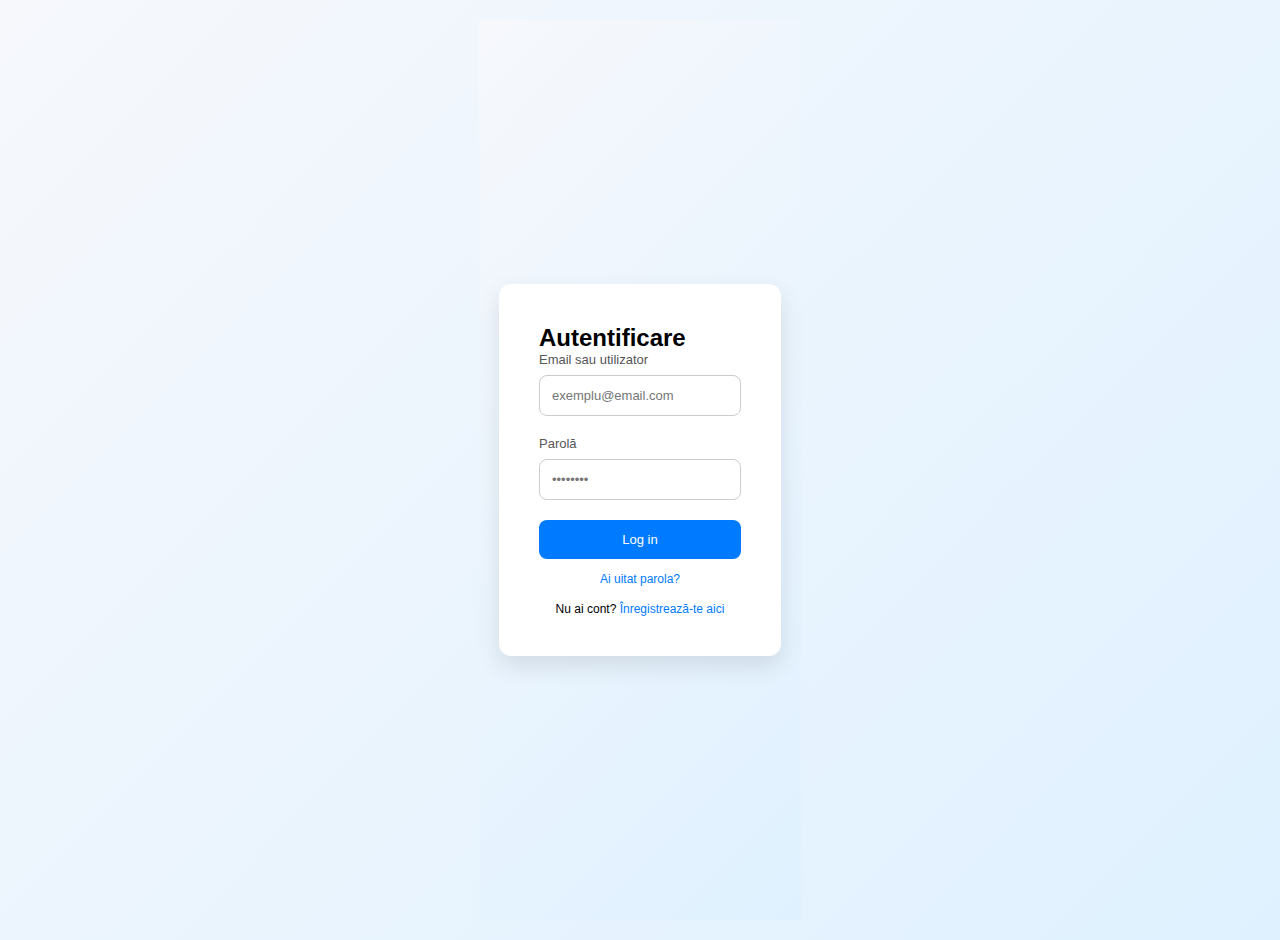
<file: pages/account/index.html>
<!DOCTYPE html>
<html lang="en">
	<head>
		<meta charset="UTF-8" />
		<meta name="viewport" content="width=device-width, initial-scale=1.0" />
		<title>Account</title>
		<link rel="stylesheet" href="/assets/common.css" />
		<link rel="stylesheet" href="./style.css" />
	</head>
	<body>
		<div class="container">
			<div class="js-user-area user-area"></div>
			<div class="js-orders-area"></div>
		</div>
		<script type="module" src="script.js"></script>
	</body>
</html>
</file>
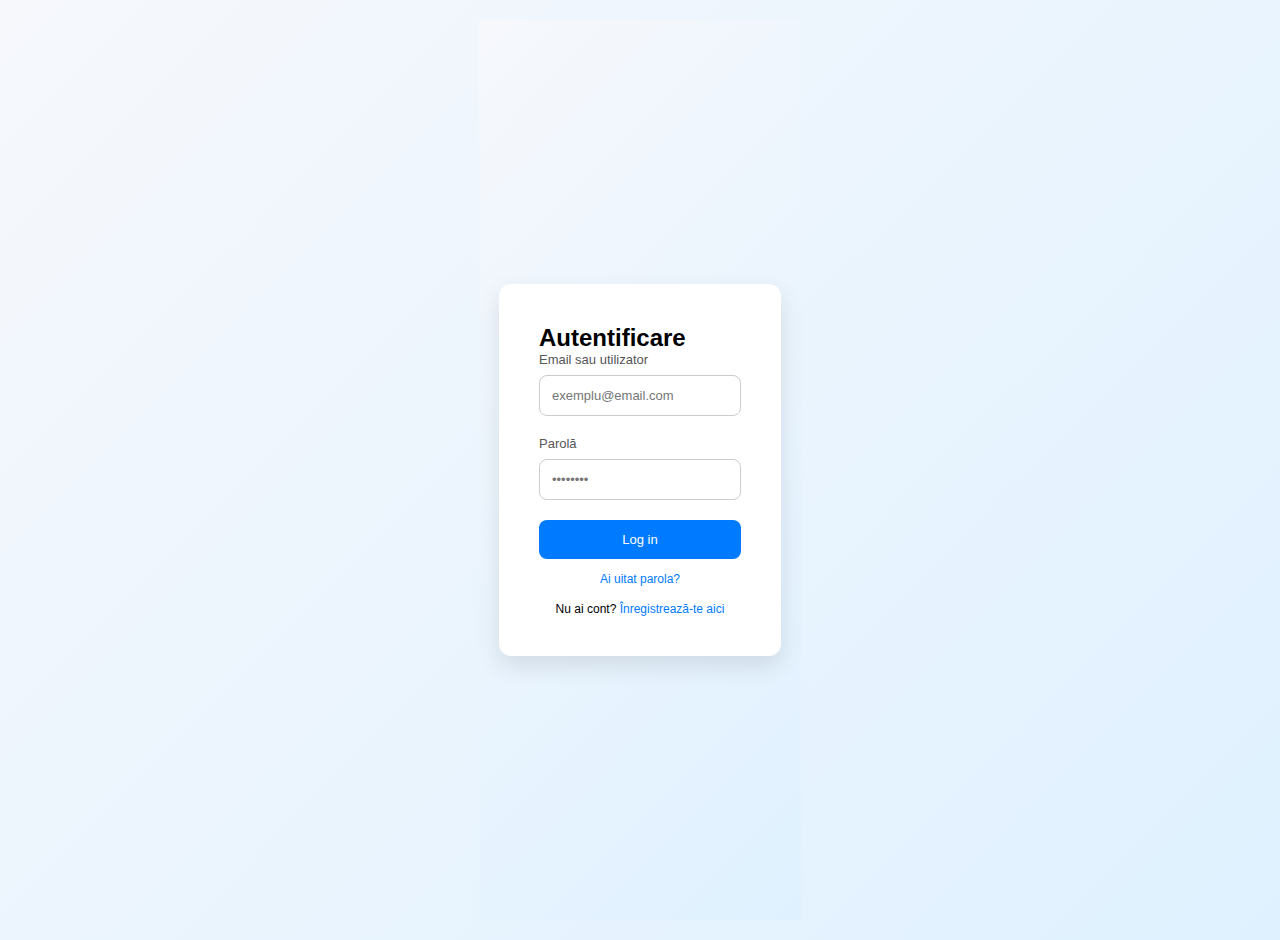
<file: pages/log-in/index.html>
<!DOCTYPE html>
<html lang="en">
	<head>
		<meta charset="UTF-8" />
		<meta name="viewport" content="width=device-width, initial-scale=1.0" />
		<title>LOG-IN</title>
		<link rel="stylesheet" href="./style.css" />
		<link rel="stylesheet" href="./../../style.css" />
		<script type="text/javascript" href="./../../head-script.js"></script>
	</head>
	<body>
		<div class="login-page">
			<h2>Autentificare</h2>
			<form>
				<div class="form-group">
					<label for="email">Email sau utilizator</label>
					<input type="text" id="email-user" name="email" placeholder="exemplu@email.com" />
				</div>
				<div class="form-group">
					<label for="password">Parolă</label>
					<input type="password" id="password" name="password" placeholder="••••••••" />
				</div>
				<button type="submit" class="login-button">Log in</button>
				<div class="forgot-password">
					<a href="#">Ai uitat parola?</a>
				</div>
				<div class="no-account">
					Nu ai cont?
					<a href="/pages/sign-up/index.html">Înregistrează-te aici</a>
				</div>
			</form>
		</div>
		<script type="module" src="./script.js"></script>
	</body>
</html>
</file>
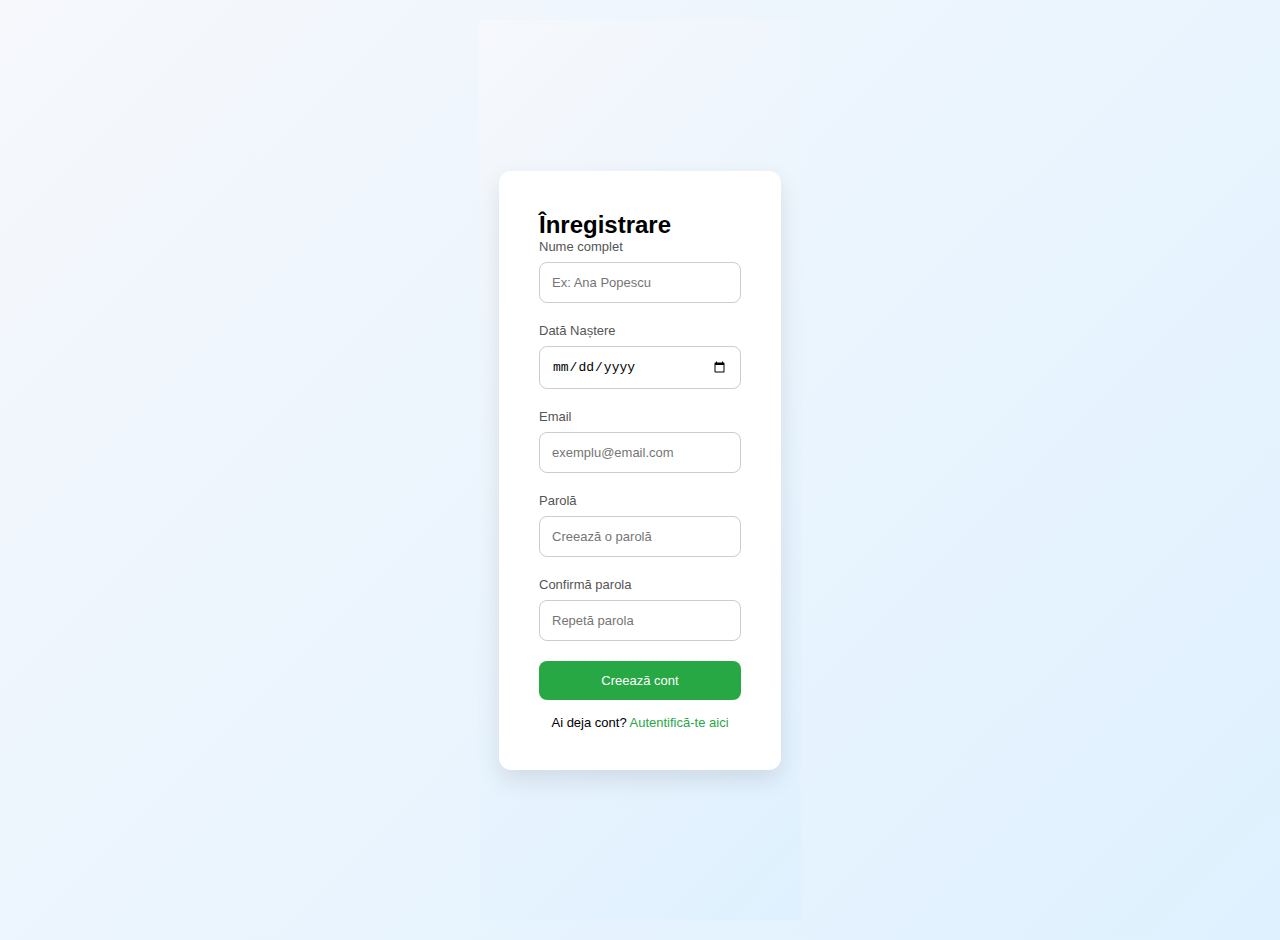
<file: pages/sign-up/index.html>
<!DOCTYPE html>
<html lang="en">
	<head>
		<meta charset="UTF-8" />
		<meta name="viewport" content="width=device-width, initial-scale=1.0" />
		<title>SIGN-UP</title>
		<link rel="stylesheet" href="./style.css" />
		<link rel="stylesheet" href="./../../style.css" />
		<script type="text/javascript" href="./../../head-script.js"></script>
	</head>
	<body>
		<div class="signup-page">
			<h2>Înregistrare</h2>
			<form>
				<div class="form-group">
					<label for="fullname">Nume complet</label>
					<input type="text" id="fullname" name="fullname" placeholder="Ex: Ana Popescu" />
				</div>
				<div class="form-group">
					<label for="birthdate">Dată Naștere</label>
					<input type="date" id="birthdate" name="birthdate" />
				</div>
				<div class="form-group">
					<label for="email">Email</label>
					<input type="email" id="email" name="email" placeholder="exemplu@email.com" />
				</div>
				<div class="form-group">
					<label for="password">Parolă</label>
					<input type="password" id="password" name="password" placeholder="Creează o parolă" />
				</div>
				<div class="form-group">
					<label for="confirm-password">Confirmă parola</label>
					<input type="password" id="confirm-password" name="confirm-password" placeholder="Repetă parola" />
				</div>
				<button type="submit" class="signup-button">Creează cont</button>
				<div class="already-account">
					Ai deja cont?
					<a href="/log-in/index.html">Autentifică-te aici</a>
				</div>
			</form>
		</div>
		<script type="module" src="./script.js"></script>
	</body>
</html>
</file>
<file: assets/common.css>
@import url("https://fonts.googleapis.com/css2?family=Open+Sans&display=swap");
@import url("https://fonts.googleapis.com/css2?family=Open+Sans:wght@700&display=swap");

body {
	font-family: "Open Sans";
}

body.modal-in {
	overflow: hidden;
}

* {
	box-sizing: border-box;
}

.container {
	display: flex;
	flex-direction: column;
	align-items: center;
	width: 1140px;
	margin: 0 auto;
	max-width: 100vw;
}

.has-loader {
	position: relative;
}

.has-loader::after {
	content: "";
	position: absolute;
	top: 0;
	left: 0;
	width: 100%;
	height: 100%;
	background-color: rgba(255, 255, 255, 0.5);
	z-index: 1;
}

.has-loader .loader {
	position: absolute;
	top: calc(50% - 24px);
	left: calc(50% - 24px);
	z-index: 9;
}

.loader {
	width: 48px;
	height: 48px;
	border: 5px solid #fff;
	border-bottom-color: #007bff;
	border-radius: 50%;
	display: inline-block;
	box-sizing: border-box;
	animation: rotation 1s linear infinite;
}

@keyframes rotation {
	0% {
		transform: rotate(0deg);
	}
	100% {
		transform: rotate(360deg);
	}
}

.notification {
	position: fixed;
	top: 20px;
	padding: 10px 20px;
	display: flex;
	gap: 10px;
	border-radius: 8px;
	right: calc(20px - 100%);
	width: 260px;
	z-index: 99;
	background-color: #fff;
	box-shadow: rgba(0, 0, 0, 0.15) 1.95px 1.95px 2.6px;
	transition: right 0.5s ease;
}

.notification p {
	margin: 0;
}

.notification.show {
	right: 20px;
}

.notification.error {
	color: red;
}

.text-succes,
.notification.success {
	color: green;
}

.modal-in::after {
	content: "";
	position: fixed;
	top: 0;
	left: 0;
	width: 100vw;
	height: 100vh;
	background-color: rgba(0, 0, 0, 0.15);
	z-index: 1;
}

.modal-in .modal {
	opacity: 1;
	visibility: visible;
}

.modal h4 {
	margin: 0;
}

.modal {
	opacity: 0;
	visibility: hidden;
	transition: opacity 0.5s ease, visibility 0.5s ease;
	position: relative;
	z-index: 9;
	background-color: #fff;
	position: absolute;
	top: 20px;
	left: 50%;
	transform: translateX(-50%);
	max-width: 90vw;
	width: 800px;
}

.modal-title {
	border-bottom: 1px solid #ececec;
}

.modal-body,
.modal-title {
	padding: 20px;
}
</file>
<file: pages/account/style.css>
body {
	background-color: #f7f8f8;
}

.user-area {
	padding: 20px;
	width: 100%;
	background: #659999; /* fallback for old browsers */
	background: -webkit-linear-gradient(to right, #f4791f, #659999); /* Chrome 10-25, Safari 5.1-6 */
	background: linear-gradient(
		to right,
		#f4791f,
		#659999
	); /* W3C, IE 10+/ Edge, Firefox 16+, Chrome 26+, Opera 12+, Safari 7+ */
}

.user-area {
	border-radius: 8px;
}

.logo-wrap {
	display: flex;
	align-items: center;
	gap: 20px;
}

.logo img {
	width: 150px;
	border-radius: 50%;
}

.client-since,
.user-name {
	color: #fff;
}

.user-name h2 {
	margin: 0;
}

.flex-1 {
	flex: 1;
}

.btn-logout {
	background-color: #1052e6;
	color: #fff;
	font-size: 14px;
	padding: 10px;
	border: none;
	border-radius: 4px;
	cursor: pointer;
}

.header-right {
	align-self: flex-start;
}

.js-orders-area {
	width: 100%;
}

.ord-line {
	width: 100%;
	background-color: #fff;
	border-radius: 8px;
	padding: 20px;
	display: flex;
	justify-content: space-between;
	margin: 20px 0;
}

.ord-line img {
	width: 25px;
	height: 25px;
	margin-left: 10px;
}
</file>
<file: pages/log-in/style.css>
.login-page {
    background-color: #fff;
    padding: 40px;
    border-radius: 12px;
    box-shadow: 0 10px 25px rgba(0, 0, 0, 0.1);
    width: 100%;
    max-width: 400px;
}

.login-page .login-button {
    background-color: #007bff;
    color: white;
    border: none;
    font-size: 13px;
}

.login-page .login-button:hover {
    background-color: #0056b3;
}
.forgot-password {
    text-align: center;
    margin-top: 10px;
    margin-bottom: 15px;
}

.forgot-password a {
    color: #007bff;
    text-decoration: none;
    font-size: 12px;
}

.forgot-password a:hover {
    text-decoration: underline;
}

.no-account {
    text-align: center;
    font-size: 12px;
}

.no-account a {
    color: #007bff;
    text-decoration: none;
    font-size: 12px;
}

.no-account a:hover {
    text-decoration: underline;
}
</file>
<file: style.css>
* {
    box-sizing: border-box;
    margin: 0;
    padding: 0;
}

body,
html {
    font-family: "Segoe UI", sans-serif;
    background: linear-gradient(135deg, #f6f8fc, #dff1ff);
    min-height: 100vh;
    display: flex;
    justify-content: center;
    align-items: center;
    padding: 20px;
}

.form-group {
    margin-bottom: 20px;
}

.form-group label {
    display: block;
    margin-bottom: 8px;
    color: #555;
    font-size: 13px;
}

.form-group input {
    width: 100%;
    padding: 12px;
    border: 1px solid #ccc;
    border-radius: 8px;
    font-size: 13px;
    transition: border-color 0.3s;
}

.form-group input:focus {
    outline: none;
}

button {
    padding: 12px;
    width: 100%;
    border-radius: 8px;
    font-size: 13px;
    cursor: pointer;
    transition: background-color 0.3s;
}
</file>
<file: pages/sign-up/style.css>
.signup-page {
    background-color: #fff;
    padding: 40px;
    border-radius: 12px;
    box-shadow: 0 10px 25px rgba(0, 0, 0, 0.1);
    width: 100%;
    max-width: 450px;
}

.signup-page .signup-button {
    background-color: #28a745;
    color: white;
    border: none;
    font-size: 13px;
}

.signup-page .signup-button:hover {
    background-color: #1e7e34;
}
.already-account {
    text-align: center;
    margin-top: 15px;
    font-size: 13px;
}
.already-account a {
    color: #28a745;
    text-decoration: none;
}

.already-account a:hover {
    text-decoration: underline;
}
</file>
